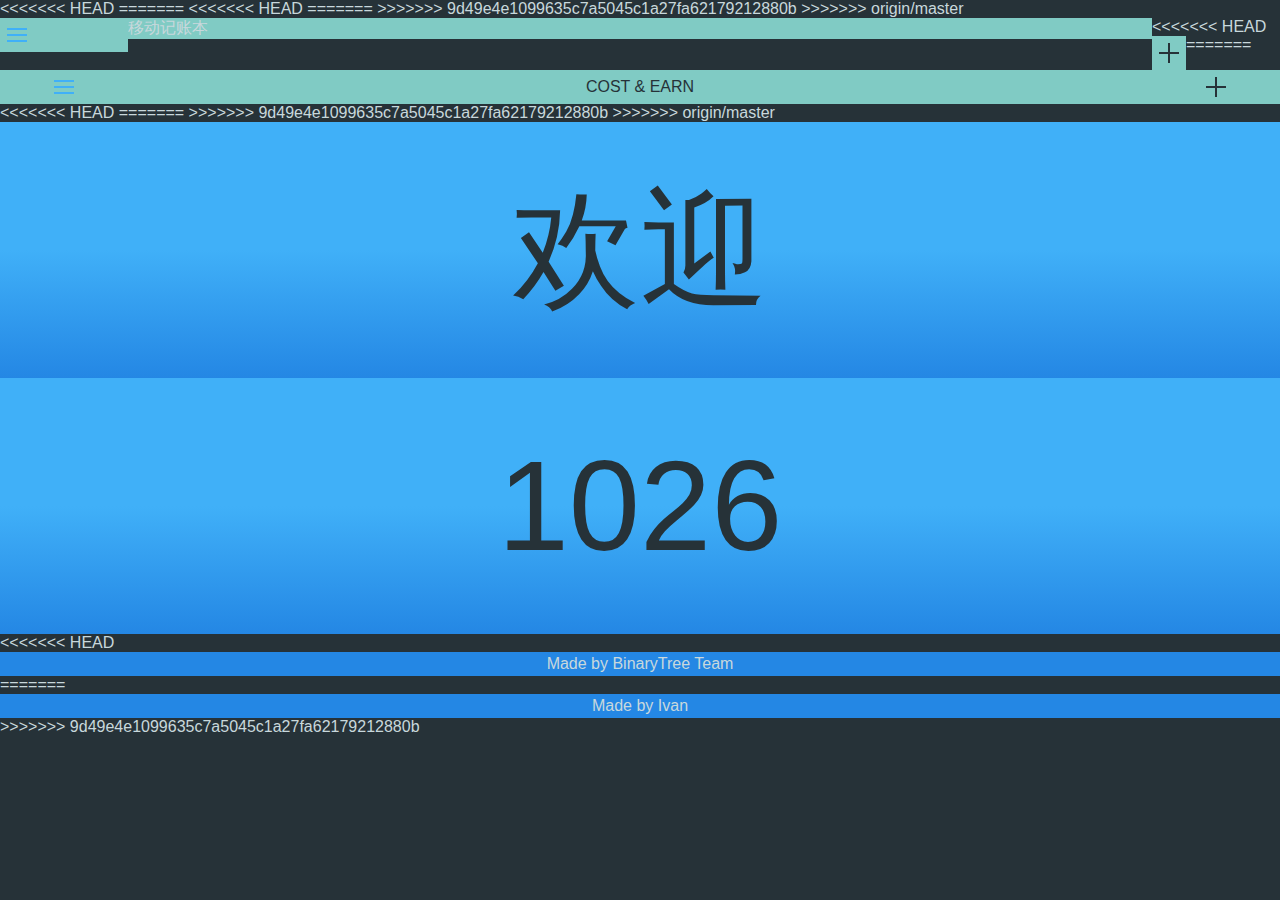
<file: index.html>
<html>
<head>
	<meta charset="utf-8" />
	<meta name="viewport" content="width=device-width, initial-scale=1, maximum-scale=1, user-scalable=no" />
<<<<<<< HEAD
	<title>移动记账本</title>
=======
	<title>C & E</title>
	<link rel="apple-touch-icon" href="images/dailycost.png"/>
	<meta name="apple-mobile-web-app-title" content="C & E">
<<<<<<< HEAD
	<link rel="stylesheet" type="text/css" href="css/font.min.css" />
	<link rel="stylesheet" type="text/css" href="css/index.min.css" />
=======
	<link rel="stylesheet" type="text/css" href="css/font.css" />
>>>>>>> 9d49e4e1099635c7a5045c1a27fa62179212880b
	<link rel="stylesheet" type="text/css" href="css/index.css" />
>>>>>>> origin/master
	<link rel="stylesheet" type="text/css" href="css/icono.min.css" />
</head>

<body>
	<div id="header">
<<<<<<< HEAD
		<div id="hamburger"><i class="icono-hamburger"></i></div>
		<div id="title">移动记账本</div>
		<div id="add"><i class="icono-plus"></i></div>
=======
		<div id="hamburger" onclick="more();" class="header">
			<i class="icono-hamburger"></i>
		</div>
		<div id="title" class="header">COST & EARN</div>
		<div id="add-button" onclick="addRecord();" class="header">
			<i class="icono-plus"></i>
		</div>
<<<<<<< HEAD
		<div id="overview"><span class="count">欢迎</span></div>
=======
		<div id="overview"><span class="count">1026</span></div>
>>>>>>> 9d49e4e1099635c7a5045c1a27fa62179212880b
>>>>>>> origin/master
	</div>

	<div class="clearup"></div>

	<div class="content">
	<table>
	<tr>
	<td class="icon"><i class="icono-iphone"></i></td>
	<td class="category">App Store</td>
	<td class="record cost">- 89.00</td>
	<td class="date">今天</td>
	</tr>

	<tr class="alt">
	<td class="icon"><i class="icono-market"></i></td>
	<td class="category">超市</td>
	<td class="record cost">- 11.70</td>
	<td class="date">昨天</td>
	</tr>

	<tr>
	<td class="icon"><i class="icono-keyboard"></i></td>
	<td class="category">敲代码</td>
	<td class="record earn">+ 102600.00</td>
	<td class="date">昨天</td>
	</tr>

	<tr>
	<td class="icon"><i class="icono-macbook"></i></td>
	<td class="category">电脑</td>
	<td class="record cost">- 6800.00</td>
	<td class="date">昨天</td>
	</tr>

	</table>
	</div>
	
<<<<<<< HEAD
	<div class="copyright">Made by BinaryTree Team</div>
=======
	<div class="copyright" id="buttom">Made by Ivan</div>
>>>>>>> 9d49e4e1099635c7a5045c1a27fa62179212880b

	<script type="text/javascript" src="js/data.min.js">
	</script>
</body>


</html>
</file>
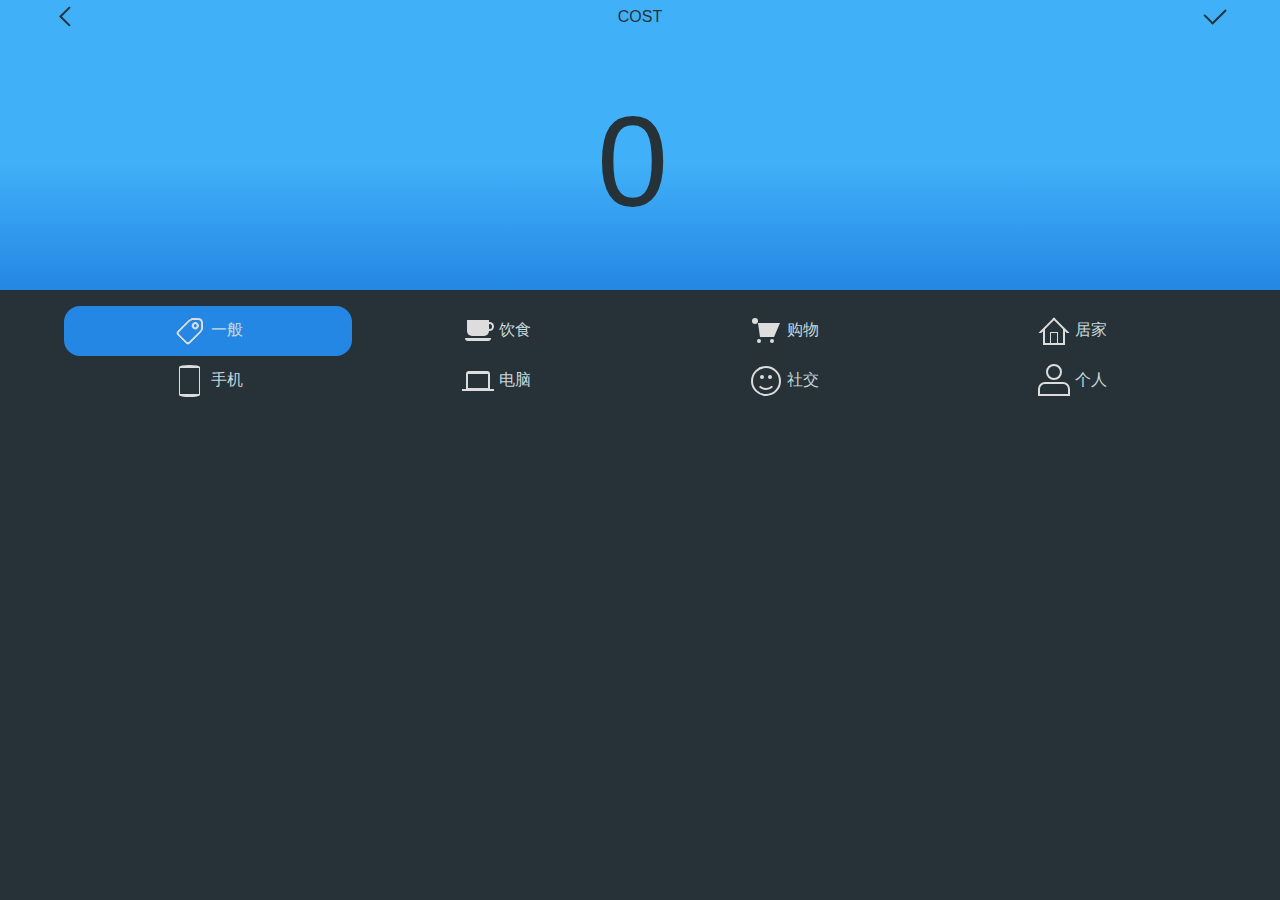
<file: addRecord.html>
<html>
<head>
	<meta charset = 'utf-8' />
	<meta name="viewport" content="width=device-width, initial-scale=1, maximum-scale=1, user-scalable=no" />
	<title>C & E: ADD</title>
	<link rel="apple-touch-icon" href="images/dailycost.png"/>
	<meta name="apple-mobile-web-app-title" content="C&E:ADD">
	<link rel="stylesheet" type="text/css" href="css/font.min.css" />
	<link rel="stylesheet" type="text/css" href="css/index.min.css" />
	<link rel="stylesheet" type="text/css" href="css/icono.min.css" />
</head>
<body>
	<div id="back-button" onclick="goBack();" class="header">
		<i class="icono-caretLeft"></i>
	</div>
	<div id="title" class="header" onclick="changeMode();">COST</div>
	<div id="save-button" onclick="saveRecord();" class="header">
		<i class="icono-check"></i>
	</div>

	<input type="number" value="0" />

	<div class="categories">
		<div class="normal chosen category" onclick="chooseCategory(0);">
			<i class="icono-tag"></i>
			<span>一般</span>
		</div>

		<div class="cup category" onclick="chooseCategory(1);">
			<i class="icono-cup"></i>
			<span>饮食</span>
		</div>

		<div class="cart category" onclick="chooseCategory(2);">
			<i class="icono-cart"></i>
			<span>购物</span>
		</div>

		<div class="home category" onclick="chooseCategory(3);">
			<i class="icono-home"></i>
			<span>居家</span>
		</div>

		<div class="cellphone category" onclick="chooseCategory(4);">
			<i class="icono-nexus"></i>
			<span>手机</span>
		</div>

		<div class="macbook category" onclick="chooseCategory(5);">
			<i class="icono-macbookBold"></i>
			<span>电脑</span>
		</div>

		<div class="social category" onclick="chooseCategory(6);">
			<i class="icono-smile"></i>
			<span>社交</span>
		</div>

		<div class="user category" onclick="chooseCategory(7);">
			<i class="icono-user"></i>
			<span>个人</span>
		</div>

	</div>

	<!-- <input type="date" /> -->

	<script type="text/javascript" src="js/save.min.js"></script>
</body>
</html>
</file>
<file: css/font.css>
@font-face {
  font-family: 'Lato';
  font-style: normal;
  font-weight: 300;
  src: local('Lato Light'), local('Lato-Light'), url(http://fontstatic.useso.com/s/lato/v11/EsvMC5un3kjyUhB9ZEPPwg.woff2) format('woff2'), url(http://fontstatic.useso.com/s/lato/v11/KT3KS9Aol4WfR6Vas8kNcg.woff) format('woff');
}
@font-face {
  font-family: 'Lato';
  font-style: normal;
  font-weight: 400;
  src: local('Lato Regular'), local('Lato-Regular'), url(http://fontstatic.useso.com/s/lato/v11/1YwB1sO8YE1Lyjf12WNiUA.woff2) format('woff2'), url(http://fontstatic.useso.com/s/lato/v11/9k-RPmcnxYEPm8CNFsH2gg.woff) format('woff');
}
@font-face {
  font-family: 'Lato';
  font-style: normal;
  font-weight: 900;
  src: local('Lato Black'), local('Lato-Black'), url(http://fontstatic.useso.com/s/lato/v11/tI4j516nok_GrVf4dhunkg.woff2) format('woff2'), url(http://fontstatic.useso.com/s/lato/v11/BVtM30trf7q_jfqYeHfjtA.woff) format('woff');
}
</file>
<file: css/index.css>
html, body {
	margin: 0;
	padding: 0;
	background-color: #263238;
	color: #C8D8DC;
<<<<<<< HEAD
	font-family: "Source Han Sans CN", sans-serif;
}

div#header div {
	float: left;
	background-color: #80CBC4;
	/*box-shadow: 0 0 1em 3px #263238;*/
=======
	font-family: "Lato", "Source Han Sans CN", "Microsoft Yahei", sans-serif;
	font-weight: 300;
}

.header {
	float: left;
>>>>>>> 9d49e4e1099635c7a5045c1a27fa62179212880b
	text-align: center;
	color: #263238;
	line-height: 34px;
	min-height: 34px;
}
<<<<<<< HEAD
i.icono-hamburger {
	color: rgba(64, 176, 248, 1);
}
i.icono-plus, i.icono-check, i.icono-caretLeft {
=======

<<<<<<< HEAD
i.icono-hamburger, i.icono-plus {
	color: #263238;
}

div#hamburger {
	width: 10%;
	/*min-width: 34px;*/
}

div#title {
	width: 80%;
}

div#add {
	width: 10%;
	/*min-width: 34px;*/
}

div.clearup {
	clear: both;
}

=======
i.icono-hamburger, i.icono-plus, i.icono-check, i.icono-caretLeft {
>>>>>>> origin/master
	color: #263238;
}

#hamburger, #add-button, #save-button, #back-button { 
	width: 10%; background: rgba(64, 176, 248, 1);
}
#title {
	width: 80%; background: rgba(64, 176, 248, 1);
}
#overview, input[type='number'] {
	width: 100%;
	float: none;
	background: -webkit-linear-gradient(rgba(64, 176, 248, 1) 50%, rgba(36, 135, 228, 1));
	background: -o-linear-gradient(rgba(64, 176, 248, 1) 50%, rgba(36, 135, 228, 1));
	background: linear-gradient(rgba(64, 176, 248, 1) 50%, rgba(36, 135, 228, 1));
	font-size: 8em;
	font-weight: 300;
	text-align: center;
	color: #263238;
	line-height: 2em;
}

input {
	border: none;
    padding: 0;
    margin: 0;
    border-radius: 0;
}


div.clearup { clear: both; }

>>>>>>> 9d49e4e1099635c7a5045c1a27fa62179212880b
table {
	padding: 1em;
	text-align: center;
	width: 100%;
	border-collapse: collapse;
}

td {
 	border-bottom: 1px dashed #7BCBC4;
 	padding: .3em;
 	height: 3em;
 	word-break: keep-all;
 	white-space:nowrap;
}

<<<<<<< HEAD
tr.alt td {
	/*background-color: #CAD3DE;*/
}

=======
>>>>>>> 9d49e4e1099635c7a5045c1a27fa62179212880b
td.icon {
	width: 15%;
}
td.category {
	text-align: left;
	width: 40%;
}

td.record {
	text-align: right;
}

<<<<<<< HEAD
td.cost {
	color: #FF5370;
}
td.earn {
=======
.cost {
	color: #FF5370;
}
.earn {
>>>>>>> 9d49e4e1099635c7a5045c1a27fa62179212880b
	color: #91B4F5;
}

td.date {
	vertical-align: sub;
	font-size: .5em;
}

<<<<<<< HEAD
i.icono-iphone, i.icono-market {
	/*color: white;*/
}

div.copyright {
	/*position: fixed;*/
	background-color: #80CBC4;
=======
div.copyright {
	background: rgba(36, 135, 228, 1);
>>>>>>> 9d49e4e1099635c7a5045c1a27fa62179212880b
	bottom: 0em;
	width: 100%;
	text-align: center;
	line-height: 24px;
<<<<<<< HEAD
	color: #263238;
=======
	color: #C8D8DC;
}

div.categories {
	padding-top: 1em;
	padding-bottom: 1em;
	width: 90%;
	margin: auto;
}

div.category {
	display: table-cell;
	vertical-align: middle;
	text-align: center;
	float: left;
	width: 25%;
	padding-top: .5em;
	padding-bottom: .5em;
}

div.category.chosen {
	background-color: rgba(36, 135, 228, 1);
	border-radius: 1em;
>>>>>>> 9d49e4e1099635c7a5045c1a27fa62179212880b
}
</file>
<file: css/font.min.css>
@font-face{font-family:'Lato';font-style:normal;font-weight:300;src:local('Lato Light'),local(Lato-Light),url(http://fontstatic.useso.com/s/lato/v11/EsvMC5un3kjyUhB9ZEPPwg.woff2) format("woff2"),url(http://fontstatic.useso.com/s/lato/v11/KT3KS9Aol4WfR6Vas8kNcg.woff) format("woff")}@font-face{font-family:'Lato';font-style:normal;font-weight:400;src:local('Lato Regular'),local(Lato-Regular),url(http://fontstatic.useso.com/s/lato/v11/1YwB1sO8YE1Lyjf12WNiUA.woff2) format("woff2"),url(http://fontstatic.useso.com/s/lato/v11/9k-RPmcnxYEPm8CNFsH2gg.woff) format("woff")}@font-face{font-family:'Lato';font-style:normal;font-weight:900;src:local('Lato Black'),local(Lato-Black),url(http://fontstatic.useso.com/s/lato/v11/tI4j516nok_GrVf4dhunkg.woff2) format("woff2"),url(http://fontstatic.useso.com/s/lato/v11/BVtM30trf7q_jfqYeHfjtA.woff) format("woff")}
</file>
<file: css/index.min.css>
html,body{margin:0;padding:0;background-color:#263238;color:#C8D8DC;font-family:"Lato","Source Han Sans CN","Microsoft Yahei",sans-serif;font-weight:300}.header{float:left;text-align:center;color:#263238;line-height:34px;min-height:34px}i.icono-hamburger{color:rgba(64,176,248,1)}i.icono-plus,i.icono-check,i.icono-caretLeft{color:#263238}#hamburger,#add-button,#save-button,#back-button{width:10%;background:rgba(64,176,248,1)}#title{width:80%;background:rgba(64,176,248,1)}#overview,input[type='number']{width:100%;float:none;background:-webkit-linear-gradient(rgba(64,176,248,1) 50%,rgba(36,135,228,1));background:-o-linear-gradient(rgba(64,176,248,1) 50%,rgba(36,135,228,1));background:linear-gradient(rgba(64,176,248,1) 50%,rgba(36,135,228,1));font-size:8em;font-weight:300;text-align:center;color:#263238;line-height:2em}input{border:none;padding:0;margin:0;border-radius:0}div.clearup{clear:both}table{padding:1em;text-align:center;width:100%;border-collapse:collapse}td{border-bottom:1px dashed #7BCBC4;padding:.3em;height:3em;word-break:keep-all;white-space:nowrap}td.icon{width:15%}td.category{text-align:left;width:40%}td.record{text-align:right}.cost{color:#FF5370}.earn{color:#91B4F5}td.date{vertical-align:sub;font-size:.5em}div.copyright{background:rgba(36,135,228,1);bottom:0;width:100%;text-align:center;line-height:24px;color:#C8D8DC}div.categories{padding-top:1em;padding-bottom:1em;width:90%;margin:auto}div.category{display:table-cell;vertical-align:middle;text-align:center;float:left;width:25%;padding-top:.5em;padding-bottom:.5em}div.category.chosen{background-color:rgba(36,135,228,1);border-radius:1em}
</file>
<file: css/icono.min.css>
.icono-areaChart,.icono-barChart,.icono-book,.icono-book:after,.icono-book:before,.icono-bookmarkEmpty,.icono-bookmarkEmpty:before,.icono-camera,.icono-chain:after,.icono-chain:before,.icono-clock,.icono-commentEmpty,.icono-creditCard,.icono-crop,.icono-crop:before,.icono-display,.icono-document,.icono-eye,.icono-file,.icono-flag:after,.icono-flag:before,.icono-folder,.icono-forbidden,.icono-frown,.icono-frown:after,.icono-headphone,.icono-heart,.icono-heart:after,.icono-heart:before,.icono-home,.icono-home:after,.icono-home:before,.icono-imac,.icono-imacBold,.icono-image,.icono-infinity:after,.icono-infinity:before,.icono-iphone,.icono-iphoneBold,.icono-keyboard,.icono-macbook:before,.icono-macbookBold:before,.icono-mail,.icono-mail:before,.icono-market,.icono-market:after,.icono-meh,.icono-meh:after,.icono-microphone,.icono-microphone:before,.icono-mouse,.icono-mouse:before,.icono-nexus,.icono-paperClip,.icono-paperClip:after,.icono-paperClip:before,.icono-piano,.icono-pin,.icono-pin:before,.icono-power,.icono-rename,.icono-ruler,.icono-search,.icono-signIn,.icono-signIn:before,.icono-signOut,.icono-signOut:before,.icono-smile,.icono-smile:after,.icono-stroke,.icono-sync,.icono-tag,.icono-tag:after,.icono-terminal,.icono-trash,.icono-user,.icono-user:before,.icono-video,.icono-volumeHigh:after,.icono-volumeHigh:before,.icono-volumeLow:before,.icono-volumeMedium:before,.icono-youtube,.icono-youtube:before,[class*=icono-][class*=Circle],[class*=icono-][class*=Square],[class*=icono-check][class*=Circle]{border:2px solid}.icono-chain:after,.icono-chain:before,.icono-downArrow:before,.icono-dropper:before,.icono-flickr:after,.icono-flickr:before,.icono-indent:before,.icono-leftArrow:before,.icono-list:before,.icono-outdent:before,.icono-paperClip:before,.icono-rename:before,.icono-rightArrow:before,.icono-upArrow:before,.icono-video:before,.icono-volumeDecrease:after,.icono-volumeDecrease:before,.icono-volumeHigh:after,.icono-volumeHigh:before,.icono-volumeIncrease:after,.icono-volumeIncrease:before,.icono-volumeLow:before,.icono-volumeMedium:before,.icono-volumeMute:after,.icono-volumeMute:before,.stickCenterV{position:absolute;top:50%;-webkit-transform:translateY(-50%);-ms-transform:translateY(-50%);transform:translateY(-50%)}.icono-cup:after,.icono-display:after,.icono-display:before,.icono-imac:after,.icono-imacBold:after,.icono-imacBold:before,.icono-iphone:after,.icono-iphone:before,.icono-macbook:before,.icono-macbookBold:before,.icono-market:after,.icono-microphone:after,.icono-microphone:before,.icono-mouse:after,.icono-mouse:before,.icono-search:before,.icono-sitemap:after,.icono-sitemap:before,.icono-tag:after,.icono-trash:before,.icono-user:before,.stickCenterH,[class*=icono-exclamation]:after,[class*=icono-textAlign].icono-textAlignCenter:after,[class*=icono-textAlign].icono-textAlignCenter:before{position:absolute;left:50%;-webkit-transform:translateX(-50%);-ms-transform:translateX(-50%);transform:translateX(-50%)}.icono-camera:before,.icono-clock:after,.icono-clock:before,.icono-document:after,.icono-eye:before,.icono-forbidden:before,.icono-gear:before,.icono-gplus:after,.icono-instagram:before,.icono-keyboard:before,.icono-pin:before,.icono-video:after,.icono-youtube:after,.stickCenter,[class*=icono-check]:before,[class*=icono-cross]:after,[class*=icono-cross]:before,[class*=icono-plus]:after,[class*=icono-plus]:before{position:absolute;left:50%;top:50%;-webkit-transform:translate(-50%,-50%);-ms-transform:translate(-50%,-50%);transform:translate(-50%,-50%)}.spin[class*=spin]{-webkit-animation:loading-spinner 2s infinite linear;animation:loading-spinner 2s infinite linear}@-webkit-keyframes loading-spinner{0%{-webkit-transform:rotate(0deg);transform:rotate(0deg)}100%{-webkit-transform:rotate(360deg);transform:rotate(360deg)}}@keyframes loading-spinner{0%{-webkit-transform:rotate(0deg);transform:rotate(0deg)}100%{-webkit-transform:rotate(360deg);transform:rotate(360deg)}}.icono-icono{width:13px;height:4px;box-shadow:inset 0 0 0 32px,0 16px,17px -18px;-webkit-transform:skew(0,30deg);-ms-transform:skew(0,30deg);transform:skew(0,30deg);margin:11px 19px 19px 2px}.icono-icono:before{position:absolute;width:13px;height:4px;box-shadow:inset 0 0 0 32px,0 16px,-17px -17px;right:-17px;top:-10px;-webkit-transform:skew(0,-48deg);-ms-transform:skew(0,-48deg);transform:skew(0,-48deg)}.icono-icono:after{position:absolute;width:22px;height:15px;left:0;top:-5px;border:4px solid;border-top-color:transparent;border-bottom:none;-webkit-transform:skew(0,-30deg) scaleY(0.6);-ms-transform:skew(0,-30deg) scaleY(0.6);transform:skew(0,-30deg) scaleY(0.6)}.icono-home{width:22px;height:16px;border-top:none;margin:15px 6px 3px}.icono-home:before{width:18px;height:18px;-webkit-transform:rotate(45deg);-ms-transform:rotate(45deg);transform:rotate(45deg);position:absolute;left:-2px;top:-7px;border-right-color:transparent;border-bottom-color:transparent}.icono-home:after{width:6px;height:10px;bottom:0;position:absolute;left:50%;-webkit-transform:translateX(-50%);-ms-transform:translateX(-50%);transform:translateX(-50%);border-width:1px;border-bottom:none}.icono-mail{width:28px;height:18px;overflow:hidden;margin:8px 3px}.icono-mail:before{position:absolute;width:24.62px;height:24.62px;-webkit-transform:rotate(50deg) skew(-10deg,-20deg);-ms-transform:rotate(50deg) skew(-10deg,-20deg);transform:rotate(50deg) skew(-10deg,-20deg);top:-20px;left:-3px}.icono-rss{width:22px;height:22px;overflow:hidden;margin:6px}.icono-rss:after,.icono-rss:before{position:absolute;border-radius:50%}.icono-rss:before{width:6px;height:6px;box-shadow:0 0 32px inset;left:0;bottom:0}.icono-rss:after{width:27px;height:27px;right:15%;top:15%;border:4px solid transparent;box-shadow:inset 0 0 0 2px,0 0 0 2px}.icono-bars,.icono-hamburger{width:20px;height:2px;box-shadow:inset 0 0 0 32px,0 -6px,0 6px;margin:16px 7px}[class*=icono-cross],[class*=icono-plus]{width:30px;height:30px;margin:2px}[class*=icono-check]:before,[class*=icono-cross]:after,[class*=icono-cross]:before,[class*=icono-plus]:after,[class*=icono-plus]:before{box-shadow:inset 0 0 0 32px}[class*=icono-check]:before,[class*=icono-cross]:before,[class*=icono-plus]:before{width:20px;height:2px}[class*=icono-cross]:after,[class*=icono-plus]:after{height:20px;width:2px}[class*=icono-cross][class*=Circle]:before,[class*=icono-plus][class*=Circle]:before{width:18px}[class*=icono-cross][class*=Circle]:after,[class*=icono-plus][class*=Circle]:after{height:18px}.icono-cross,.icono-crossCircle{-webkit-transform:rotate(45deg);-ms-transform:rotate(45deg);transform:rotate(45deg)}[class*=icono-check]{width:28px;height:28px;margin:3px 0 3px 6px;-webkit-transform:rotate(-45deg);-ms-transform:rotate(-45deg);transform:rotate(-45deg)}[class*=icono-check]:after,[class*=icono-check]:before{box-shadow:inset 0 0 0 32px}[class*=icono-check]:after{position:absolute;height:12px;width:2px;left:4px;bottom:14px}[class*=icono-check][class*=Circle]{border-radius:50%;width:30px;height:30px;margin:2px}[class*=icono-check][class*=Circle]:before{width:14px;top:15px;left:14px}[class*=icono-check][class*=Circle]:after{height:8px;left:7px;bottom:10px}.icono-power{width:22px;height:22px;border-radius:50%;border-top-color:transparent;margin:6px}.icono-power:before{position:absolute;top:-15%;left:8px;width:2px;height:60%;box-shadow:inset 0 0 0 32px}.icono-heart{width:20px;height:20px;border-top-color:transparent;border-left-color:transparent;-webkit-transform:rotate(45deg);-ms-transform:rotate(45deg);transform:rotate(45deg);border-radius:4px 0;margin:9px 7px 5px}.icono-heart:after,.icono-heart:before{position:absolute}.icono-heart:before{width:8px;height:14px;left:-10px;bottom:-2px;border-radius:20px 0 0 20px;border-right-color:transparent}.icono-heart:after{width:14px;height:8px;right:-2px;top:-10px;border-radius:20px 20px 0 0;border-bottom-color:transparent}.icono-infinity{width:32px;height:16px;margin:9px 1px}.icono-infinity:after,.icono-infinity:before{width:10px;height:10px;position:absolute;-webkit-transform:rotate(45deg);-ms-transform:rotate(45deg);transform:rotate(45deg)}.icono-infinity:before{left:0;border-radius:32px 0 32px 32px}.icono-infinity:after{right:1px;border-radius:32px 32px 32px 0}.icono-flag{width:22px;height:25px;border-left:3px solid;margin:5px 6px 4px}.icono-flag:after,.icono-flag:before{position:absolute;width:9px;height:8px}.icono-flag:before{left:-2px;top:1px;border-radius:0 2px 0 0;border-right-width:3px}.icono-flag:after{width:5px;left:9px;top:4px;border-left-width:3px;border-radius:2px 2px 0}.icono-file{width:26px;height:32px;border-radius:0 12px 0 0;margin:1px 4px}.icono-file:before{position:absolute;top:-2px;right:-2px;border-style:solid;width:0;height:0;border-width:5px;border-top-color:transparent;border-right-color:transparent}.icono-document{width:26px;height:32px;border-radius:0 0 0 10px;margin:1px 4px}.icono-document:before{position:absolute;width:0;height:0;left:-3px;bottom:-3px;border-width:5px;border-style:solid;border-bottom-color:transparent;border-left-color:transparent}.icono-document:after{width:13px;height:2px;box-shadow:inset 0 0 0 32px,0 -5px 0 0,0 5px 0 0}.icono-folder{width:18px;height:22px;border-left-width:0;border-radius:0 3px 3px 0;margin:8px 2px 4px 14px}.icono-folder:before{position:absolute;width:12px;height:20px;left:-12px;bottom:-2px;border-width:0 0 2px 2px;border-style:solid;border-radius:0 0 0 3px}.icono-folder:after{position:absolute;width:10px;height:5px;left:-12px;top:-7px;border-width:2px 2px 0;border-style:solid;border-radius:3px 3px 0 0}.icono-pin{width:26px;height:26px;border-radius:50% 50% 50% 0;-webkit-transform:rotate(-45deg);-ms-transform:rotate(-45deg);transform:rotate(-45deg);margin:1px 4px 7px}.icono-pin:before{position:absolute;width:6px;height:6px;border-radius:50%}.icono-frown,.icono-meh,.icono-smile{border-radius:50%;height:30px;width:30px;margin:2px}.icono-frown:before,.icono-meh:before,.icono-smile:before{border-radius:50%;box-shadow:8px 0 0 0,0 0 0 2px inset;height:4px;width:4px;left:7px;position:absolute;top:27%}.icono-frown:after,.icono-meh:after,.icono-smile:after{border-radius:50%;-webkit-transform:translateX(-50%);-ms-transform:translateX(-50%);transform:translateX(-50%);border-top-color:transparent;border-left-color:transparent;border-right-color:transparent;height:16px;left:50%;position:absolute;top:6%;width:16px}.icono-eye{border-radius:80% 20%;-webkit-transform:rotate(45deg);-ms-transform:rotate(45deg);transform:rotate(45deg);border-width:2px 1px 1px 2px;height:28px;width:28px;margin:3px}.icono-eye:before{border-radius:50%;box-shadow:0 -3px 0 3px inset;height:11px;width:11px}.icono-sliders{height:30px;width:30px;margin:2px}.icono-sliders:after,.icono-sliders:before{-webkit-transform:translateX(-50%);-ms-transform:translateX(-50%);transform:translateX(-50%);left:50%;position:absolute}.icono-sliders:before{width:8px;height:7px;border-radius:2px;top:67%;box-shadow:inset 0 0 0 32px,10px -10px,-10px -14px}.icono-sliders:after{position:absolute;width:2px;height:100%;box-shadow:inset 0 0 0 32px,10px 0,-10px 0}.icono-share{height:9px;width:9px;border-radius:50%;box-shadow:inset 0 0 0 32px,22px -11px 0 0,22px 11px 0 0;margin:12px 24px 13px 1px}.icono-share:after,.icono-share:before{position:absolute;width:24px;height:2px;box-shadow:inset 0 0 0 32px;left:0}.icono-share:before{top:-2px;-webkit-transform:rotate(-25deg);-ms-transform:rotate(-25deg);transform:rotate(-25deg)}.icono-share:after{top:9px;-webkit-transform:rotate(25deg);-ms-transform:rotate(25deg);transform:rotate(25deg)}.icono-sync{width:26px;height:26px;border-radius:50%;border-right-color:transparent;border-left-color:transparent;margin:4px}.icono-sync:after,.icono-sync:before{position:absolute;width:0;height:0;border-width:6px;border-style:solid;border-right-color:transparent;border-bottom-color:transparent;border-left-color:transparent}.icono-sync:before{-webkit-transform:rotate(-45deg);-ms-transform:rotate(-45deg);transform:rotate(-45deg);right:-7px;top:0}.icono-sync:after{-webkit-transform:rotate(135deg);-ms-transform:rotate(135deg);transform:rotate(135deg);left:-7px;bottom:0}.icono-reset{width:26px;height:26px;border-radius:50%;border-width:2px;border-style:solid;border-left-color:transparent;margin:4px}.icono-reset:before{position:absolute;width:0;height:0;left:-7px;bottom:0;border-width:6px;border-style:solid;border-right-color:transparent;border-left-color:transparent;border-bottom-color:transparent;-webkit-transform:rotate(135deg);-ms-transform:rotate(135deg);transform:rotate(135deg)}.icono-gear{width:32px;height:32px;border:3px dotted;border-radius:50%;margin:1px}.icono-gear:before{width:22px;height:22px;box-shadow:0 0 0 3px,0 0 0 2px inset;border-radius:50%;border:6px solid transparent;box-sizing:border-box}.icono-signIn{width:18px;height:32px;border-left:none;border-radius:0 3px 3px 0;margin:1px 8px}.icono-signIn:before{position:absolute;width:11px;height:11px;left:-10px;top:7px;border-bottom:none;border-left:none;-webkit-transform:rotate(45deg);-ms-transform:rotate(45deg);transform:rotate(45deg);border-radius:0 4px 0 0}.icono-signOut{width:18px;height:32px;border-right:none;border-radius:3px 0 0 3px;margin:1px 8px}.icono-signOut:before{position:absolute;width:11px;height:11px;right:-2px;top:7px;border-bottom:none;border-left:none;-webkit-transform:rotate(45deg);-ms-transform:rotate(45deg);transform:rotate(45deg);border-radius:0 4px 0 0}.icono-support{width:26px;height:26px;border:5px solid transparent;box-shadow:0 0 0 2px inset,0 0 0 2px;border-radius:50%;margin:4px}.icono-support:before{position:absolute;width:7px;height:7px;top:-3px;left:-3px;-webkit-transform:rotate(45deg);-ms-transform:rotate(45deg);transform:rotate(45deg);box-shadow:inset 0 0 0 32px,21px 0 0 0}.icono-support:after{position:absolute;width:7px;height:7px;top:-3px;right:-3px;-webkit-transform:rotate(135deg);-ms-transform:rotate(135deg);transform:rotate(135deg);box-shadow:inset 0 0 0 32px,21px 0 0 0}.icono-dropper{width:40px;height:14px;border-width:3px;border-style:solid;border-right:none;border-top-color:transparent;border-bottom-color:transparent;border-left-color:transparent;box-shadow:-9px 0 0 2px inset,0 0 0 2px inset;border-radius:50% 6px 6px 50%;-webkit-transform:rotate(-45deg);-ms-transform:rotate(-45deg);transform:rotate(-45deg);margin:12px -2px 8px -4px}.icono-dropper:before{width:4px;height:14px;right:10px;box-shadow:inset 0 0 0 32px}.icono-tiles{width:4px;height:4px;box-shadow:0 -8px 0,-8px -8px 0,8px -8px 0,0 0 0 32px inset,-8px 0 0,8px 0 0,0 8px 0,-8px 8px 0,8px 8px 0;margin:15px}.icono-list{width:4px;height:4px;box-shadow:inset 0 0 0 32px,0 -8px 0 0,0 8px 0 0;margin:15px 26px 15px 4px}.icono-list:before{width:18px;height:4px;left:8px;box-shadow:inset 0 0 0 32px,0 -8px 0 0,0 8px 0 0}.icono-chain{width:16px;height:2px;box-shadow:inset 0 0 0 32px;-webkit-transform:rotate(-45deg);-ms-transform:rotate(-45deg);transform:rotate(-45deg);margin:16px 9px}.icono-chain:after,.icono-chain:before{width:12px;height:8px;border-radius:4px}.icono-chain:before{right:-10px}.icono-chain:after{left:-10px}.icono-youtube{border-right-color:transparent;border-left-color:transparent;border-radius:10px;width:32px;height:22.29px;margin:6px 1px}.icono-youtube:before{position:absolute;top:0;right:0;bottom:0;left:0;border-top-color:transparent;border-bottom-color:transparent;border-radius:6px/3px}.icono-youtube:after{width:0;height:0;border-width:4px 0 4px 8px;border-style:solid;border-top-color:transparent;border-bottom-color:transparent}.icono-rename{width:26px;height:10px;border-color:transparent;border-width:3px;box-shadow:0 0 0 1px,11px 0 0 0 inset;margin:12px 4px}.icono-rename:before{width:1px;height:18px;left:9px;border-width:2px 4px;border-style:solid;border-right-color:transparent;border-left-color:transparent;box-shadow:0 0 0 1px inset}.icono-search{width:22px;height:22px;border-radius:50%;-webkit-transform:rotate(45deg);-ms-transform:rotate(45deg);transform:rotate(45deg);margin:4px 4px 8px 8px}.icono-search:before{width:4px;height:11px;box-shadow:inset 0 0 0 32px;top:19px;border-radius:0 0 1px 1px}.icono-book{width:26px;height:22px;border-radius:0 0 0 6px;border-top:none;margin:10px 4px 2px}.icono-book:before{position:absolute;width:24px;height:7px;box-sizing:border-box;border-top:none;border-right:none;left:-2px;top:-5px;border-radius:0 0 0 6px}.icono-book:after{position:absolute;width:24px;height:8px;box-sizing:border-box;left:-2px;top:-8px;border-bottom:none;border-radius:6px 0 0}.icono-forbidden{width:28px;height:28px;border-width:3px;border-radius:50%;margin:3px;-webkit-transform:rotate(45deg);-ms-transform:rotate(45deg);transform:rotate(45deg)}.icono-forbidden:before{width:24px;height:4px;box-shadow:inset 0 0 0 32px}.icono-trash{width:22px;height:22px;border-radius:0 0 3px 3px;border-top:none;margin:9px 6px 3px}.icono-trash:before{width:8px;height:2px;top:-6px;box-shadow:inset 0 0 0 32px,-10px 2px 0 0,-6px 2px 0 0,0 2px 0 0,6px 2px 0 0,10px 2px 0 0}.icono-keyboard{width:32px;height:22px;border-radius:3px;margin:6px 1px}.icono-keyboard:before{width:2px;height:2px;box-shadow:-2px -4px 0,-6px -4px 0,-10px -4px 0,2px -4px 0,6px -4px 0,8px -4px 0,10px -4px 0,-4px 0 0,-8px 0 0,-10px 0 0,inset 0 0 0 32px,4px 0 0,8px 0 0,10px 0 0,4px 4px 0,2px 4px 0,0 4px 0,-2px 4px 0,-6px 4px 0,-10px 4px 0,6px 4px 0,10px 4px 0}.icono-mouse{width:23px;height:32px;border-radius:11px 11px 12px 12px;margin:1px 5px 1px 6px}.icono-mouse:before{width:1px;height:6px;border-radius:2px;border-color:transparent;border-width:1px;top:5px;box-shadow:0 0 0 1px,0 0 0 2px inset}.icono-mouse:after{width:1px;height:4px;top:0;box-shadow:inset 0 0 0 32px,0 13px 0 0}.icono-user{width:32px;height:14px;border-radius:64px 64px 0 0/64px;margin:18px 1px 2px}.icono-user:before{width:12px;height:12px;top:-20px;border-radius:50%}.icono-crop{width:21px;height:21px;border-left:none;border-bottom:none;margin:9px 9px 4px 4px}.icono-crop:before{position:absolute;width:21px;height:21px;top:-7px;right:-7px;border-top:none;border-right:none;box-sizing:border-box}.icono-crop:after{position:absolute;width:27px;height:1px;left:2px;top:3px;box-shadow:inset 0 0 0 32px;-webkit-transform:rotate(-45deg);-ms-transform:rotate(-45deg);transform:rotate(-45deg)}.icono-display{width:26px;height:22px;margin:4px 4px 8px}.icono-display:before{width:4px;height:3px;bottom:-5px;box-shadow:inset 0 0 0 32px}.icono-display:after{width:14px;height:2px;bottom:-6px;box-shadow:inset 0 0 0 32px}.icono-imac{width:28px;height:24px;border-width:2px 2px 6px;border-color:transparent;border-radius:3px;box-shadow:0 0 0 1px,0 0 0 1px inset;margin:3px 3px 7px}.icono-imac:before{position:absolute;height:4px;right:-3px;left:-3px;bottom:-6px;box-shadow:inset 0 0 0 32px;border-radius:0 0 3px 3px}.icono-imac:after{width:9px;height:7px;box-shadow:inset 0 0 0 32px;bottom:-12px;border-radius:32px 32px 0 0/64px}.icono-imacBold{width:28px;height:22px;border-radius:4px;margin:4px 3px 8px}.icono-imacBold:before{width:9px;height:7px;box-shadow:inset 0 0 0 32px;bottom:-6px;border-radius:32px 32px 0 0/64px}.icono-imacBold:after{width:24px;height:3px;box-shadow:inset 0 0 0 32px;bottom:0}.icono-iphone{width:19px;height:31px;border-radius:3px;border-width:5px 1px;border-color:transparent;box-shadow:0 0 0 1px,0 0 0 1px inset;margin:2px 8px 1px 7px}.icono-iphone:after,.icono-iphone:before{box-shadow:inset 0 0 0 32px}.icono-iphone:before{width:3px;height:1px;top:-3px}.icono-iphone:after{width:3px;height:3px;bottom:-4px;border-radius:50%}.icono-iphoneBold{width:20px;height:32px;margin:1px 7px;border-radius:4px;border-width:5px 2px}.icono-macbook{width:32px;height:2px;box-shadow:inset 0 0 0 32px;border-radius:0 0 32px 32px/3px;margin:25px 1px 7px}.icono-macbook:before{width:20px;height:14px;bottom:2px;border-width:3px 1px 1px;border-color:transparent;border-radius:3px 3px 0 0;box-shadow:0 0 0 1px,0 0 0 1px inset}.icono-macbookBold{width:32px;height:2px;box-shadow:inset 0 0 0 32px;margin:25px 1px 7px}.icono-macbookBold:before{width:20px;height:14px;bottom:2px;border-width:3px 2px 1px;border-radius:3px 3px 0 0}.icono-image{width:30px;height:26px;border-radius:3px;overflow:hidden;margin:4px 2px}.icono-image:before{position:absolute;width:20px;height:20px;left:-2px;top:14px;-webkit-transform:rotate(45deg);-ms-transform:rotate(45deg);transform:rotate(45deg);box-shadow:inset 0 0 0 32px,10px -6px 0 0}.icono-image:after{position:absolute;width:4px;height:4px;border-radius:50%;box-shadow:inset 0 0 0 32px;top:5px;right:5px}.icono-headphone{width:30px;height:27px;border-bottom-color:transparent;border-radius:32px/32px 32px 16px 16px;margin:2px 2px 5px}.icono-headphone:before{position:absolute;width:4px;height:12px;left:1px;bottom:-4px;border-radius:5px;box-shadow:inset 0 0 0 32px,20px 0 0 0}.icono-music{width:18px;height:6px;-webkit-transform:skewY(-15deg);-ms-transform:skewY(-15deg);transform:skewY(-15deg);box-shadow:inset 0 0 0 32px;border-radius:2px 2px 0 0;margin:4px 5px 24px 11px}.icono-music:before{position:absolute;width:2px;height:16px;left:0;top:4px;box-shadow:inset 0 0 0 32px,16px 0 0 0}.icono-music:after{position:absolute;width:10px;height:8px;left:-8px;top:17px;border-radius:50%;box-shadow:inset 0 0 0 32px,16px 0 0 0}.icono-video{width:20px;height:20px;margin:7px}.icono-video:before{width:3px;height:3px;left:-8px;box-shadow:inset 0 0 0 32px,0 -8px 0 0,0 8px 0 0,29px 0 0 0,29px -8px 0 0,29px 8px 0 0}.icono-video:after{width:0;height:0;border-width:4px 0 4px 6px;border-style:solid;border-top-color:transparent;border-bottom-color:transparent}.icono-nexus{width:21px;height:32px;border-width:3px 1px;border-radius:16px/3px;margin:1px 7px 1px 6px}.icono-microphone{width:22px;height:15px;border-width:0 2px 2px;border-radius:20px/0 0 20px 20px;margin:12px 6px 7px}.icono-microphone:before{width:10px;height:18px;top:-11px;border-radius:20px}.icono-microphone:after{width:2px;height:2px;bottom:-4px;box-shadow:inset 0 0 0 32px,0 2px,0 4px,-2px 4px,-4px 4px,-6px 4px,2px 4px,4px 4px,6px 4px}.icono-asterisk,.icono-asterisk:after,.icono-asterisk:before{width:4px;height:20px;box-shadow:inset 0 0 0 32px;border-radius:1px;margin:7px 15px}.icono-asterisk:after,.icono-asterisk:before{position:absolute;margin:0;left:0;top:0}.icono-asterisk:before{-webkit-transform:rotate(-58deg);-ms-transform:rotate(-58deg);transform:rotate(-58deg)}.icono-asterisk:after{-webkit-transform:rotate(58deg);-ms-transform:rotate(58deg);transform:rotate(58deg)}.icono-terminal{width:28px;height:24px;margin:5px 3px}.icono-terminal:before{width:5px;height:5px;position:absolute;top:50%;-webkit-transform:translateY(-50%) rotate(45deg);-ms-transform:translateY(-50%) rotate(45deg);transform:translateY(-50%) rotate(45deg);left:3px;border-width:2px 2px 0 0;border-style:solid}.icono-terminal:after{position:absolute;width:5px;height:0;border-bottom:2px solid;right:6px;bottom:4px}.icono-paperClip{width:24px;height:18px;border-left:none;border-radius:0 16px 16px 0;-webkit-transform:rotate(-45deg);-ms-transform:rotate(-45deg);transform:rotate(-45deg);margin:5px 0 11px 10px}.icono-paperClip:before{width:18px;height:6px;right:2px;border-radius:0 16px 16px 0;border-left:none}.icono-paperClip:after{position:absolute;width:12px;height:10px;left:-12px;top:-2px;border-right:none;border-radius:16px 0 0 16px}.icono-market{width:32px;height:12px;border-top:none;margin:19px 1px 3px}.icono-market:before{width:6px;height:13px;position:absolute;top:-15px;left:-5px;border-radius:0 0 10px 10px;border-left:none;box-shadow:inset 0 0 0 32px,8px 0 0,16px 0 0,24px 0 0,32px 0 0}.icono-market:after{width:6px;height:6px;bottom:-2px}.icono-clock{width:26px;height:26px;border-radius:50%;margin:4px}.icono-clock:after,.icono-clock:before{top:35%;box-shadow:inset 0 0 0 32px;border-radius:2px}.icono-clock:before{width:2px;height:9px}.icono-clock:after{width:6px;height:2px;-webkit-transform-origin:left center;-ms-transform-origin:left center;transform-origin:left center;-webkit-transform:rotate(45deg) translate(1px,2px);-ms-transform:rotate(45deg) translate(1px,2px);transform:rotate(45deg) translate(1px,2px)}[class*=icono-textAlign]{width:28px;height:22px;margin:6px 3px}[class*=icono-textAlign]:after,[class*=icono-textAlign]:before{position:absolute;height:2px;box-shadow:inset 0 0 0 32px,0 8px 0 0,0 16px 0 0;right:0}[class*=icono-textAlign]:before{width:28px;top:0}[class*=icono-textAlign]:after{width:18px;top:4px}[class*=icono-textAlign].icono-textAlignLeft:after,[class*=icono-textAlign].icono-textAlignLeft:before{left:0}[class*=icono-exclamation]{overflow:visible;width:30px;border-bottom:2px solid;border-radius:0 0 4px 4px;margin:26px 2px 6px}[class*=icono-exclamation]:before{position:absolute;width:26px;height:26px;left:1px;top:-14px;border-width:2px 0 0 2px;border-style:solid;border-radius:4px 0;-webkit-transform:rotate(45deg) skew(12deg,12deg);-ms-transform:rotate(45deg) skew(12deg,12deg);transform:rotate(45deg) skew(12deg,12deg)}[class*=icono-exclamation]:after{width:4px;height:3px;top:-14px;box-shadow:inset 0 0 0 32px,0 3px,0 8px}[class*=icono-exclamation][class*=Circle]{margin:2px}[class*=icono-exclamation][class*=Circle]:before{display:none}[class*=icono-exclamation][class*=Circle]:after{box-shadow:inset 0 0 0 32px,0 3px,0 5px,0 10px;top:6px}.icono-frown:after{-webkit-transform:translateX(-50%) rotate(180deg);-ms-transform:translateX(-50%) rotate(180deg);transform:translateX(-50%) rotate(180deg);-webkit-transform-origin:center 85%;-ms-transform-origin:center 85%;transform-origin:center 85%}.icono-meh:after{top:0;width:12px;border-left-width:0;border-right-width:0;border-radius:0}.icono-indent,.icono-outdent{width:20px;height:16px;border-width:4px 0 4px 8px;border-style:solid;border-color:transparent;box-shadow:0 -2px,0 2px,inset 0 2px,inset 0 -2px;margin:9px 7px}.icono-indent:before,.icono-outdent:before{left:-8px;border:5px solid;border-top-color:transparent;border-bottom-color:transparent;border-right-width:0}.icono-outdent:before{border-left-width:0;border-right-width:5px}.icono-locationArrow{width:32px;height:32px;margin:1px}.icono-locationArrow:before{position:absolute;left:7px;top:16px;border-width:6px 0 6px 6px;border-style:solid;border-left-color:transparent;-webkit-transform:rotate(-45deg);-ms-transform:rotate(-45deg);transform:rotate(-45deg)}.icono-locationArrow:after{position:absolute;top:10px;left:2px;border-width:10px;border-style:solid;border-bottom-color:transparent;border-left-color:transparent;-webkit-transform:skew(-30deg,-30deg);-ms-transform:skew(-30deg,-30deg);transform:skew(-30deg,-30deg)}.icono-commentEmpty{width:30px;height:22px;border-radius:4px 4px 7px 7px;border-bottom-color:transparent;margin:5px 2px 7px}.icono-commentEmpty:before{position:absolute;width:6px;height:6px;border-width:0 0 2px 2px;border-style:solid;-webkit-transform:rotate(-45deg);-ms-transform:rotate(-45deg);transform:rotate(-45deg);bottom:-4px;left:6px}.icono-commentEmpty:after{position:absolute;width:8px;height:2px;border-width:0 12px 0 6px;border-style:solid;bottom:0;left:0}.icono-comment{width:30px;height:20px;box-shadow:inset 0 0 0 32px;border-radius:4px;margin:5px 2px 9px}.icono-comment:before{position:absolute;width:8px;height:8px;box-shadow:inset 0 0 0 32px;-webkit-transform:rotate(-45deg);-ms-transform:rotate(-45deg);transform:rotate(-45deg);bottom:-4px;left:6px}.icono-areaChart,.icono-barChart{width:30px;height:22px;border-top-width:0;border-right-width:0;border-color:transparent;box-shadow:-2px 2px;overflow:hidden;margin:4px 0 8px 4px}.icono-areaChart:before{position:absolute;left:0;bottom:7px;border:6px solid transparent;border-bottom-color:currentColor;box-shadow:0 7px}.icono-areaChart:after{position:absolute;left:11px;bottom:4px;border-width:0 6px 13px;border-style:solid;border-color:transparent transparent currentColor;box-shadow:0 4px}.icono-barChart{border-color:transparent;box-shadow:-2px 2px;margin:4px 0 8px 4px}.icono-barChart:before{position:absolute;left:0;bottom:0;width:4px;height:15px;box-shadow:inset 0 -8px 0 0,6px 0,12px 7px,18px 5px}.icono-pieChart{width:0;height:0;border:15px solid;border-right-color:transparent;border-radius:50%;-webkit-transform:rotate(-45deg);-ms-transform:rotate(-45deg);transform:rotate(-45deg);margin:2px}.icono-pieChart:before{position:absolute;width:0;height:0;left:-11px;top:-14px;border:14px solid;border-left-color:transparent;border-bottom-color:transparent;border-top-color:transparent;border-radius:50%}.icono-bookmark{width:0;height:0;border:9px solid;border-bottom-color:transparent;box-shadow:0 -4px;border-radius:3px 3px 0 0;margin:10px 8px 6px}.icono-bookmarkEmpty{width:18px;height:22px;border-bottom:none;border-radius:3px 3px 2px 2px;overflow:hidden;margin:6px 8px}.icono-bookmarkEmpty:before{position:absolute;width:12px;height:12px;bottom:0;left:0;border-right:none;border-bottom:none;-webkit-transform:rotate(45deg) translate(35%,35%);-ms-transform:rotate(45deg) translate(35%,35%);transform:rotate(45deg) translate(35%,35%)}.icono-filter{width:0;height:0;border:10px solid;border-bottom:none;border-left-color:transparent;border-right-color:transparent;padding:3px;box-shadow:inset 0 7px;margin:9px 4px}.icono-volume,.icono-volumeDecrease,.icono-volumeHigh,.icono-volumeIncrease,.icono-volumeLow,.icono-volumeMedium,.icono-volumeMute{width:0;height:0;border:7px solid;border-left:none;border-top-color:transparent;border-bottom-color:transparent;padding:6px 3px;box-shadow:inset 4px 0;margin:4px 10px 4px 11px}.icono-volumeHigh,.icono-volumeLow,.icono-volumeMedium{margin:4px 14px 4px 7px}.icono-volumeHigh:after,.icono-volumeHigh:before,.icono-volumeLow:before,.icono-volumeMedium:before{width:15px;height:15px;position:absolute;border-radius:50%;border-top-color:transparent;border-bottom-color:transparent;border-left-color:transparent;left:2px}.icono-volumeHigh,.icono-volumeMedium{margin:4px 16px 4px 5px}.icono-volumeHigh:before,.icono-volumeMedium:before{border-style:double;border-width:6px;left:-2px}.icono-volumeHigh{margin:4px 18px 4px 3px}.icono-volumeHigh:after{width:32px;height:32px;left:-7px}.icono-volumeDecrease,.icono-volumeIncrease,.icono-volumeMute{margin:4px 16px 4px 5px}.icono-volumeDecrease:after,.icono-volumeDecrease:before,.icono-volumeIncrease:after,.icono-volumeIncrease:before,.icono-volumeMute:after,.icono-volumeMute:before{box-shadow:inset 0 0 0 32px}.icono-volumeDecrease:before,.icono-volumeIncrease:before,.icono-volumeMute:before{width:10px;height:2px;left:17px}.icono-volumeIncrease:after,.icono-volumeMute:after{height:10px;width:2px;left:21px}.icono-volumeMute:after,.icono-volumeMute:before{-webkit-transform:translateY(-50%) rotate(45deg);-ms-transform:translateY(-50%) rotate(45deg);transform:translateY(-50%) rotate(45deg)}.icono-tag{width:18px;height:24px;border-radius:6px 6px 4px 4px;border-top:none;-webkit-transform:rotate(45deg);-ms-transform:rotate(45deg);transform:rotate(45deg);margin:5px 8px}.icono-tag:before{position:absolute;top:-4px;left:1px;width:10px;height:10px;border-width:2px 0 0 2px;border-style:solid;-webkit-transform:rotate(45deg);-ms-transform:rotate(45deg);transform:rotate(45deg);border-radius:5px 0 0}.icono-tag:after{top:1px;width:3px;height:3px;border-radius:50%}.icono-calendar{width:32px;height:28px;border-width:4px 2px 2px;border-style:solid;border-radius:4px;margin:5px 1px 1px}.icono-calendar:before{position:absolute;width:4px;height:4px;top:3px;left:3px;box-shadow:inset 0 0 0 32px,6px 0,12px 0,18px 0,0 6px,6px 6px,12px 6px,18px 6px,0 12px,6px 12px,12px 12px,18px 12px}.icono-calendar:after{position:absolute;width:4px;height:8px;box-shadow:inset 0 0 0 32px,16px 0;border-radius:4px;top:-8px;left:4px}.icono-camera{width:32px;height:24px;border-radius:4px;margin:5px 1px}.icono-camera:before{width:10px;height:10px;border:1px solid transparent;box-shadow:inset 0 0 0 1px,0 0 0 2px;border-radius:50%}.icono-camera:after{position:absolute;width:4px;height:2px;right:2px;top:2px;box-shadow:inset 0 0 0 32px}.icono-piano{width:28px;height:22px;margin:6px 3px}.icono-piano:before{position:absolute;left:4px;top:0;width:1px;height:100%;box-shadow:inset 0 0 0 32px,5px 0,10px 0,15px 0}.icono-piano:after{position:absolute;width:3px;height:12px;left:3px;top:0;box-shadow:inset 0 0 0 32px,5px 0,10px 0,15px 0}.icono-ruler{width:27px;height:12px;margin:11px 4px 11px 3px}.icono-ruler:before{position:absolute;width:1px;height:4px;box-shadow:inset 0 0 0 32px,6px 0,12px 0;left:5px;top:0}.icono-ruler:after{position:absolute;width:1px;height:2px;box-shadow:inset 0 0 0 32px,2px 0,6px 0,8px 0,12px 0,14px 0,18px 0,20px 0;left:1px;top:0}.icono-facebook{width:9px;height:26px;box-shadow:inset 2px 4px 0 0;border-left:3px solid;border-radius:5px 0 0;margin:4px 11px 4px 14px}.icono-facebook:before{position:absolute;top:9px;left:-6px;width:11px;height:0;border-top:4px solid;border-right:1px solid transparent}.icono-twitter{width:14px;height:23px;border-radius:0 0 0 8px;box-shadow:-6px 2px 0 0;margin:4px 7px 7px 13px}.icono-twitter:before{position:absolute;bottom:-2px;left:-6px;width:17px;height:6px;border-radius:0 0 0 8px;box-shadow:inset 4px -6px,0 -11px}.icono-twitter:after{position:absolute;width:6px;height:6px;box-shadow:inset 0 0 0 32px,13px 8px,13px 19px;border-radius:50%;left:-6px}.icono-gplus{width:10px;height:2px;box-shadow:inset 0 0 0 32px;margin:14px 4px 18px 20px}.icono-gplus:before{position:absolute;top:-5px;right:10px;content:"g"!important;font-family:georgia;font-size:32px;text-indent:0;line-height:0}.icono-gplus:after{width:2px;height:10px;box-shadow:inset 0 0 0 32px}.icono-linkedIn{width:5px;height:16px;box-shadow:inset 0 0 0 32px,8px 0;margin:12px 24px 6px 5px}.icono-linkedIn:before{position:absolute;width:5px;height:5px;box-shadow:inset 0 0 0 32px;top:-7px;left:0;border-radius:50%}.icono-linkedIn:after{position:absolute;width:12px;height:16px;border-right:1px solid;left:11px;bottom:0;border-radius:8px 5px 0 0/11px 5px 0 0;box-shadow:inset -4px 4px}.icono-instagram{width:26px;height:26px;box-shadow:inset 0 0 0 2px;border-radius:4px;margin:4px}.icono-instagram:before{width:10px;height:10px;border-radius:50%;box-shadow:0 0 0 3px}.icono-instagram:after{position:absolute;width:5px;height:5px;border-radius:1px;right:3px;top:3px;box-shadow:0 0 0 2px,1px 1px 0 2px,-5px -1px 0 1px,-10px -1px 0 1px,-16px 1px 0 2px}.icono-flickr{width:24px;height:24px;overflow:hidden;border-radius:4px;margin:5px}.icono-flickr:after,.icono-flickr:before{width:7px;height:7px;border-radius:50%}.icono-flickr:before{left:4px;box-shadow:0 0 0 1px,0 -10px 0 6px,0 10px 0 6px,-4px 0 0 3px}.icono-flickr:after{right:4px;box-shadow:0 0 0 1px,0 -10px 0 6px,0 10px 0 6px,4px 0 0 3px}.icono-delicious{width:24px;height:24px;overflow:hidden;border-radius:4px;box-shadow:inset 0 0 0 2px;margin:5px}.icono-delicious:before{position:absolute;width:12px;height:12px;box-shadow:inset 0 0 0 32px,12px -12px 0 0;left:0;bottom:0}.icono-codepen{width:2px;height:10px;box-shadow:inset 0 0 0 32px,0 15px,-11px 7px,11px 7px;margin:4px 16px 20px}.icono-codepen:before{position:absolute;right:2px;top:3px;width:11px;height:4px;-webkit-transform:skew(0,-35deg) scaleY(0.6);-ms-transform:skew(0,-35deg) scaleY(0.6);transform:skew(0,-35deg) scaleY(0.6);box-shadow:inset 0 0 0 32px,0 13px,11px 26px,12px 39px}.icono-codepen:after{position:absolute;left:2px;top:3px;width:11px;height:4px;-webkit-transform:skew(0,35deg) scaleY(0.6);-ms-transform:skew(0,35deg) scaleY(0.6);transform:skew(0,35deg) scaleY(0.6);box-shadow:inset 0 0 0 32px,0 13px,-11px 26px,-12px 39px}.icono-blogger{width:24px;height:14px;border-radius:0 0 7px 7px;margin:14px 5px 6px}.icono-blogger,.icono-blogger:before{border-width:6px;border-style:solid}.icono-blogger:before{position:absolute;width:8px;height:2px;left:-6px;top:-15px;border-radius:6px 6px 0 0}.icono-disqus{width:31px;height:31px;box-shadow:inset 0 0 0 32px;border-radius:50%;margin:1px 1px 2px 2px}.icono-disqus:before{position:absolute;width:0;height:0;border:5px solid transparent;border-top:10px solid;-webkit-transform:rotate(50deg);-ms-transform:rotate(50deg);transform:rotate(50deg);left:-5px;top:20px}.icono-dribbble{width:26px;height:26px;border-radius:50%;box-shadow:inset 0 0 0 2px;overflow:hidden;position:relative;background-image:-webkit-radial-gradient(50% 100%,transparent 0,transparent 9px,currentColor 10px,currentColor 11px,transparent 12px);background-image:radial-gradient(50% 100%,transparent 0,transparent 9px,currentColor 10px,currentColor 11px,transparent 12px);background-repeat:no-repeat;background-position:-8px center;-webkit-transform:rotate(-25deg);-ms-transform:rotate(-25deg);transform:rotate(-25deg);margin:4px}.icono-dribbble:after,.icono-dribbble:before{position:absolute;border-radius:50%;border:2px solid;width:40px;height:30px}.icono-dribbble:after{top:14px;left:-7px;width:32px}.icono-dribbble:before{left:-6px;top:-23px}.icono-creditCard{width:32px;height:24px;border-radius:3px;margin:5px 1px}.icono-creditCard:before{position:absolute;top:4px;width:100%;height:6px;box-shadow:inset 0 0 0 32px}.icono-creditCard:after{left:3px;bottom:3px;position:absolute;width:4px;height:2px;box-shadow:inset 0 0 0 32px,6px 0}.icono-cup{width:22px;height:16px;box-shadow:inset 0 0 0 32px;border-radius:0 0 5px 5px;margin:6px 6px 12px}.icono-cup:before{position:absolute;right:-3px;top:4px;width:5px;height:5px;border-radius:50%;box-shadow:0 0 0 2px}.icono-cup:after{bottom:-5px;width:26px;height:3px;border-radius:0 0 3px 3px;box-shadow:inset 0 0 0 32px}.icono-play{width:0;height:0;border-width:10px 0 10px 16px;border-style:solid;border-top-color:transparent;border-bottom-color:transparent;margin:7px 9px}.icono-pause{width:6px;height:20px;margin:7px 20px 7px 8px;box-shadow:inset 0 0 0 32px,12px 0 0 0}.icono-stop{width:0;height:0;border:10px solid;margin:7px}.icono-rewind{-webkit-transform:rotate(180deg);-ms-transform:rotate(180deg);transform:rotate(180deg)}.icono-forward,.icono-rewind{width:0;height:0;border:10px solid transparent;border-left:10px solid;margin:7px}.icono-forward:before,.icono-rewind:before{position:absolute;left:0;top:-10px;width:0;height:0;border:10px solid transparent;border-left:10px solid}.icono-next,.icono-previous{width:0;height:0;border:10px solid transparent;border-left:10px solid;border-right:none;margin:7px 14px 7px 10px;box-shadow:4px 0}.icono-previous{-webkit-transform:rotate(180deg);-ms-transform:rotate(180deg);transform:rotate(180deg);margin:7px 10px 7px 14px}.icono-caretDown,.icono-caretDownCircle,.icono-caretDownSquare,.icono-caretLeft,.icono-caretLeftCircle,.icono-caretLeftSquare,.icono-caretRight,.icono-caretRightCircle,.icono-caretRightSquare,.icono-caretUp,.icono-caretUpCircle,.icono-caretUpSquare{width:12px;height:20px;margin:7px 11px}.icono-caretDown:after,.icono-caretDown:before,.icono-caretDownCircle:after,.icono-caretDownCircle:before,.icono-caretDownSquare:after,.icono-caretDownSquare:before,.icono-caretLeft:after,.icono-caretLeft:before,.icono-caretLeftCircle:after,.icono-caretLeftCircle:before,.icono-caretLeftSquare:after,.icono-caretLeftSquare:before,.icono-caretRight:after,.icono-caretRight:before,.icono-caretRightCircle:after,.icono-caretRightCircle:before,.icono-caretRightSquare:after,.icono-caretRightSquare:before,.icono-caretUp:after,.icono-caretUp:before,.icono-caretUpCircle:after,.icono-caretUpCircle:before,.icono-caretUpSquare:after,.icono-caretUpSquare:before{width:14px;height:2px;position:absolute;bottom:0;margin:auto 0;right:2px;box-shadow:inset 0 0 0 32px;-webkit-transform-origin:right;-ms-transform-origin:right;transform-origin:right}.icono-caretDown:before,.icono-caretDownCircle:before,.icono-caretDownSquare:before,.icono-caretLeft:before,.icono-caretLeftCircle:before,.icono-caretLeftSquare:before,.icono-caretRight:before,.icono-caretRightCircle:before,.icono-caretRightSquare:before,.icono-caretUp:before,.icono-caretUpCircle:before,.icono-caretUpSquare:before{top:2px;-webkit-transform:rotate(45deg);-ms-transform:rotate(45deg);transform:rotate(45deg)}.icono-caretDown:after,.icono-caretDownCircle:after,.icono-caretDownSquare:after,.icono-caretLeft:after,.icono-caretLeftCircle:after,.icono-caretLeftSquare:after,.icono-caretRight:after,.icono-caretRightCircle:after,.icono-caretRightSquare:after,.icono-caretUp:after,.icono-caretUpCircle:after,.icono-caretUpSquare:after{top:0;-webkit-transform:rotate(-45deg);-ms-transform:rotate(-45deg);transform:rotate(-45deg)}.icono-caretLeft,.icono-caretLeftCircle,.icono-caretLeftSquare{-webkit-transform:rotate(180deg);-ms-transform:rotate(180deg);transform:rotate(180deg)}.icono-caretUp,.icono-caretUpCircle,.icono-caretUpSquare{-webkit-transform:rotate(-90deg);-ms-transform:rotate(-90deg);transform:rotate(-90deg)}.icono-caretDown,.icono-caretDownCircle,.icono-caretDownSquare{-webkit-transform:rotate(90deg);-ms-transform:rotate(90deg);transform:rotate(90deg)}[class*=icono-caret][class*=Circle]:after,[class*=icono-caret][class*=Circle]:before,[class*=icono-caret][class*=Square]:after,[class*=icono-caret][class*=Square]:before{width:11px;right:8px}.icono-downArrow,.icono-leftArrow,.icono-rightArrow,.icono-upArrow{width:16px;height:4px;margin:15px 9px;box-shadow:inset 0 0 0 2px;-webkit-transform:translateX(-3px);-ms-transform:translateX(-3px);transform:translateX(-3px)}.icono-downArrow:before,.icono-leftArrow:before,.icono-rightArrow:before,.icono-upArrow:before{border-style:solid;border-width:8px 0 8px 8px;border-color:transparent;border-left-color:inherit;left:100%;right:auto}.icono-leftArrow{-webkit-transform:translateX(3px) rotate(180deg);-ms-transform:translateX(3px) rotate(180deg);transform:translateX(3px) rotate(180deg)}.icono-upArrow{-webkit-transform:translateY(3px) rotate(-90deg);-ms-transform:translateY(3px) rotate(-90deg);transform:translateY(3px) rotate(-90deg)}.icono-downArrow{-webkit-transform:translateY(-3px) rotate(90deg);-ms-transform:translateY(-3px) rotate(90deg);transform:translateY(-3px) rotate(90deg)}.icono-sun{width:22px;height:22px;border:2px solid;border-radius:50%;box-shadow:-15px 0 0 -9px,15px 0 0 -9px,0 -15px 0 -9px,0 15px 0 -9px,11px 11px 0 -9px,-11px -11px 0 -9px,11px -11px 0 -9px,-11px 11px 0 -9px;margin:6px}.icono-moon{width:22px;height:22px;border-radius:50%;overflow:hidden;margin:6px}.icono-moon:before{position:absolute;width:20px;height:20px;top:-2px;left:6px;border-radius:50%;box-shadow:0 0 0 32px}.icono-cart{width:22px;height:0;border-width:14px 6px 0 2px;border-style:solid;border-right-color:transparent;border-left-color:transparent;margin:9px 3px 11px 9px}.icono-cart:before{position:absolute;width:4px;height:4px;border-radius:50%;box-shadow:inset 0 0 0 32px,13px 0,-4px -20px 0 1px;top:2px;left:-3px}.icono-sitemap{width:24px;height:2px;box-shadow:0 -5px;margin:21px 5px 11px}.icono-sitemap:before{width:6px;height:6px;border-radius:2px;box-shadow:inset 0 0 0 32px,11px 0,-11px 0,0 -14px 0 1px}.icono-sitemap:after{width:2px;height:10px;box-shadow:0 -7px,11px -5px,-11px -5px}[class*=icono-]{display:inline-block;vertical-align:middle;position:relative;font-style:normal;color:#ddd;text-align:left;text-indent:-9999px;direction:ltr}[class*=icono-]:after,[class*=icono-]:before{content:'';pointer-events:none}[class*=icono-][class*=Circle]{border-radius:50%;width:30px;height:30px;margin:2px}[class*=icono-][class*=Square]{border-radius:4px;width:30px;height:30px;margin:2px}[class*=icono-],[class*=icono-] *{box-sizing:border-box}
</file>
